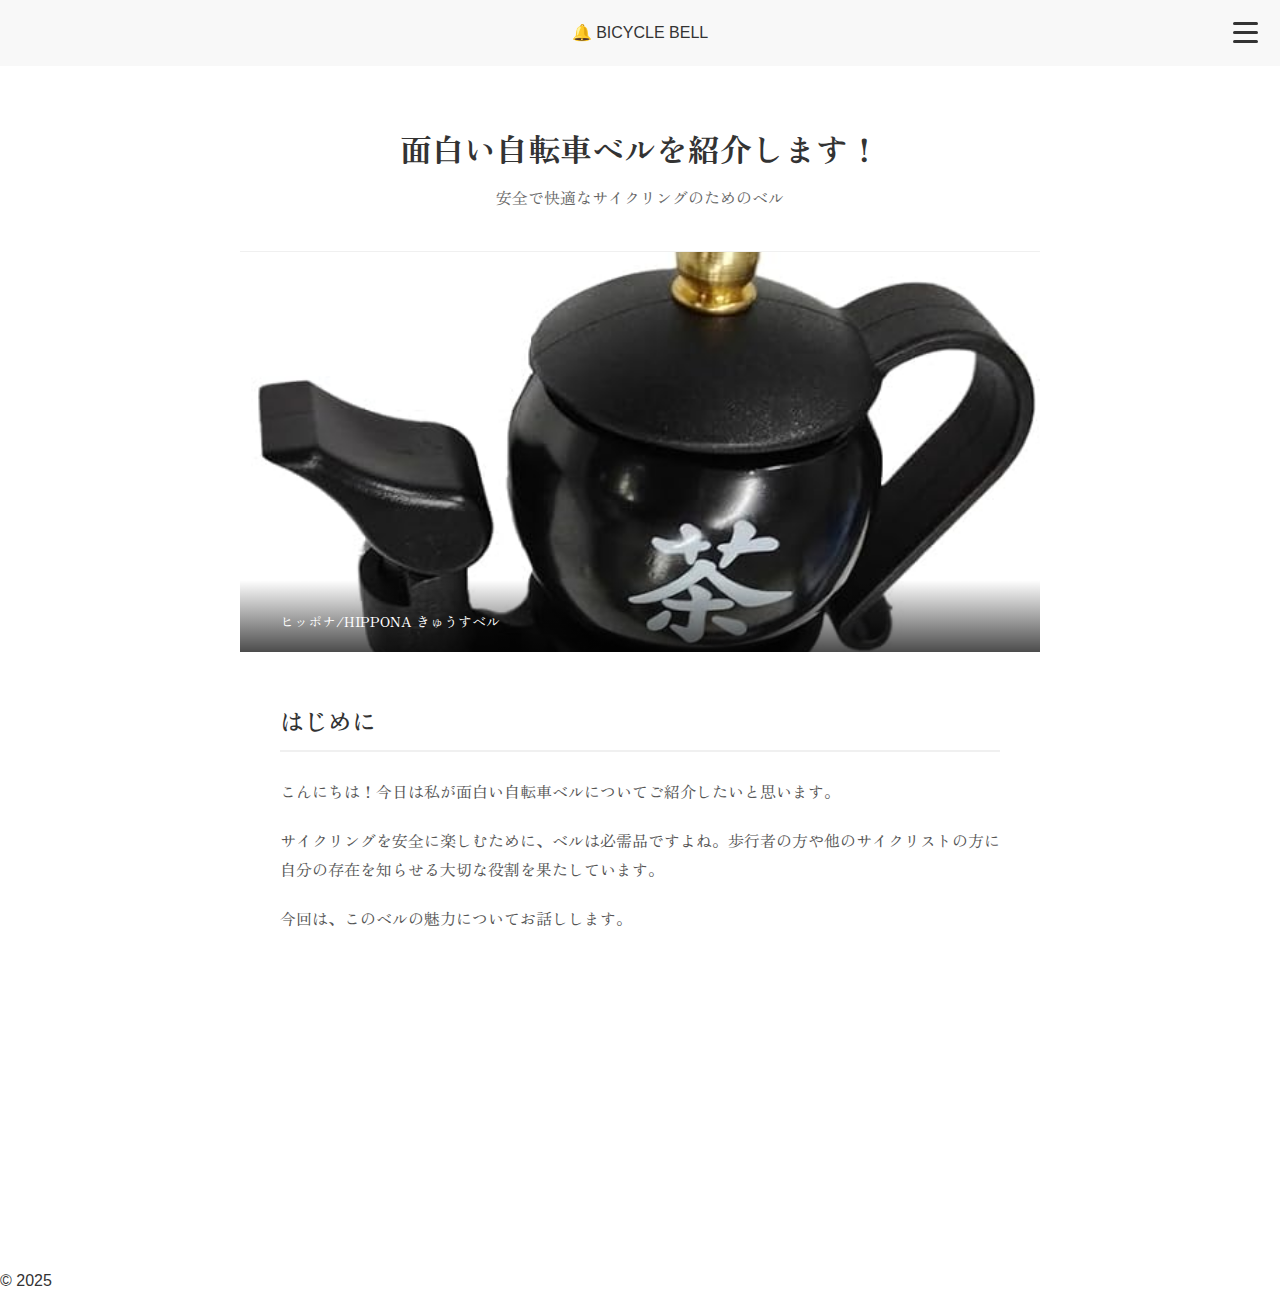
<file: bicycle.html>
<!DOCTYPE html>
<html lang="ja">
    <head>
        <meta charset="UTF-8">
        <meta name="viewport" content="width=device-width, initial-scale=1.0">
        <title>自転車ベルレビュー - おすすめベル紹介</title>
        <link rel="preconnect" href="https://fonts.googleapis.com">
        <link rel="preconnect" href="https://fonts.gstatic.com" crossorigin>
        <link href="https://fonts.googleapis.com/css2?family=Zen+Old+Mincho:wght@400;500;600;700;900&display=swap" rel="stylesheet">
        <link rel="stylesheet" href="reset.css">
        <link rel="stylesheet" href="style.css">
        <link rel="stylesheet" href="bicycle.css">
    </head>
    <body>

    <header>
        <h1>🔔 BICYCLE BELL</h1>
        <nav>
            <button class="hamburger" id="hamburger">
                <span></span>
                <span></span>
                <span></span>
            </button>
            <ul class="nav-menu" id="nav-menu">
                <li><a href="index.html">HOME</a></li>
                <li><a href="news.html">news</a></li>
                <li><a href="profile.html">自己紹介</a></li>
                <li><a href="bicycle.html">ベル紹介</a></li>
                <li><a href="contactto/contact.html">お問い合わせ</a></li>
            </ul>
        </nav>
    </header>

    <main>
        <div class="bicycle-page">
            <div class="bicycle-container">
                
                <!-- 記事ヘッダー -->
                <div class="article-header">
                    <h2 class="article-title">面白い自転車ベルを紹介します！</h2>
                    <p class="article-subtitle">安全で快適なサイクリングのためのベル</p>
                </div>

                <!-- メイン画像 -->
                <div class="main-image">
                    <img src="images/kyuusu.jpeg.jpg" alt="自転車ベル" onerror="this.src='[data-uri]'">
                    <div class="image-caption">ヒッポナ/HIPPONA きゅうすベル</div>
                </div>

                <!-- 記事コンテンツ -->
                <div class="article-content">
                    <div class="content-section">
                        <h3>はじめに</h3>
                        <p>こんにちは！今日は私が面白い自転車ベルについてご紹介したいと思います。</p>
                        <p>サイクリングを安全に楽しむために、ベルは必需品ですよね。歩行者の方や他のサイクリストの方に自分の存在を知らせる大切な役割を果たしています。</p>
                        <p>今回は、このベルの魅力についてお話しします。</p>
                    </div>


                    <div class="content-section">
                        <p>自転車ベルは安全のための必需品ですが、せっかくなら面白さを求めるのも良いですよね。</p>
                        <p>このベルは、機能性とデザイン性を両立した素晴らしいアイテムだと思います。</p>
                        <p>サイクリングがより楽しくなるアイテムとして、とてもおすすめです！</p>
                        <p>皆さんも、お気に入りのベルを見つけて、安全で楽しいサイクリングライフを送ってくださいね。</p>
                    </div>
                </div>
                        </a>
                    </div>
                </div>
            </div>
        </div>
    </main>

    <footer>
        <p>&copy; 2025</p>
    </footer>

    <script src="bicycle.js"></script>

    </body>
</html>
</file>
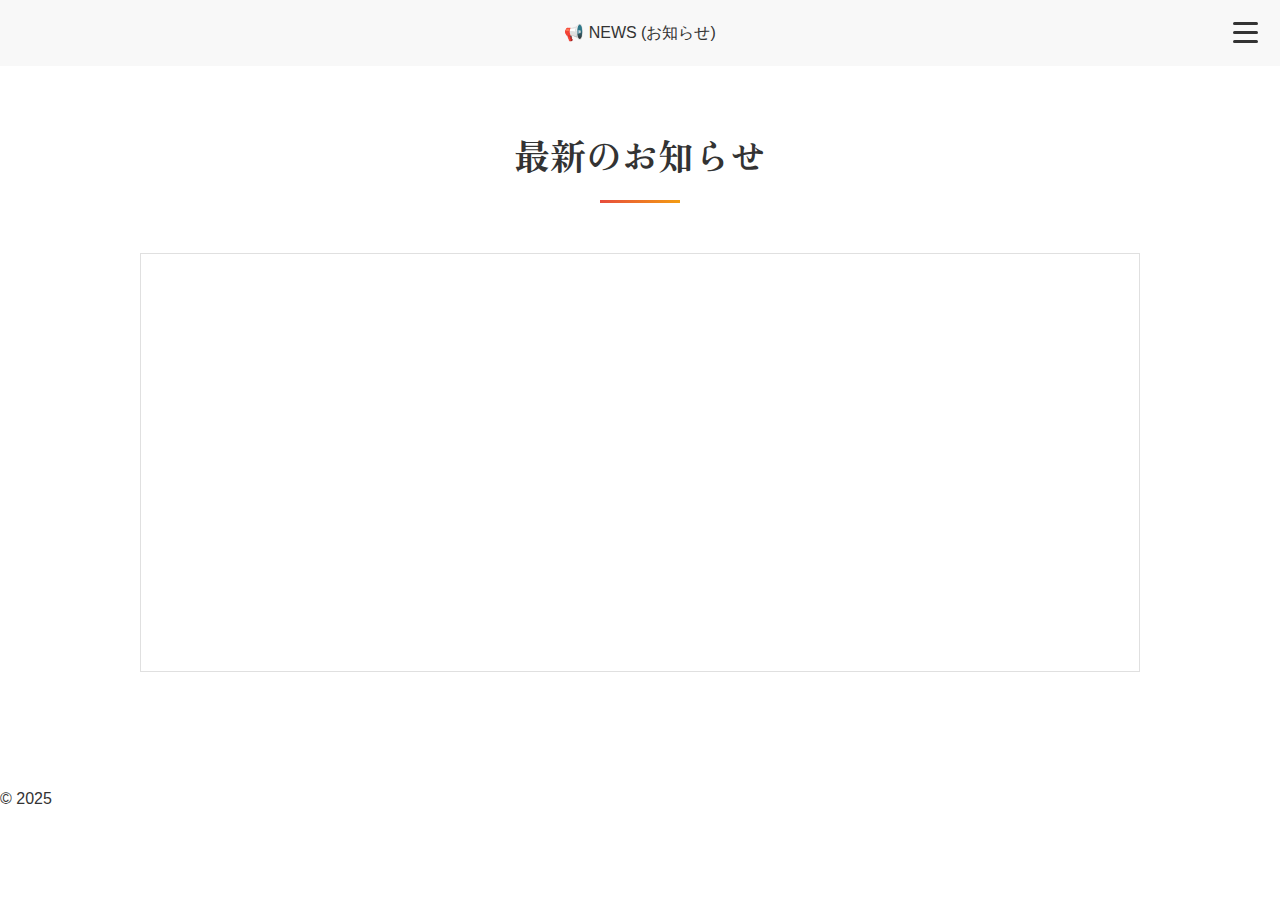
<file: news.html>
<!DOCTYPE html>
<html lang="ja">
    <head>
        <meta charset="UTF-8">
        <meta name="viewport" content="width=device-width, initial-scale=1.0">
        <title>NEWS - お知らせ</title>
        <link rel="preconnect" href="https://fonts.googleapis.com">
        <link rel="preconnect" href="https://fonts.gstatic.com" crossorigin>
        <link href="https://fonts.googleapis.com/css2?family=Zen+Old+Mincho:wght@400;500;600;700;900&display=swap" rel="stylesheet">
        <link rel="stylesheet" href="reset.css">
        <link rel="stylesheet" href="style.css">
        <link rel="stylesheet" href="news.css">
    </head>
    <body>

    <header>
        <h1>📢 NEWS (お知らせ)</h1>
        <nav>
            <button class="hamburger" id="hamburger">
                <span></span>
                <span></span>
                <span></span>
            </button>
            <ul class="nav-menu" id="nav-menu">
                <li><a href="index.html">HOME</a></li>
                <li><a href="news.html">news</a></li>
                <li><a href="#">趣味</a></li>
                <li><a href="#">趣味2</a></li>
                <li><a href="contactto/contact.html">お問い合わせ</a></li>
            </ul>
        </nav>
    </header>

    <main>
        <section class="news-page">
            <div class="news-container">
                <h2>最新のお知らせ</h2>
                
                
                <div class="news-list">
                    <article class="news-item" data-id="1">
                        <div class="news-link">
                            <div class="news-date-section">
                                <span class="news-date">2025.06.21</span>
                            </div>
                            <div class="news-content-section">
                                <span class="news-category new">NEW</span>
                                <h3 class="news-title">お問い合わせフォームが完成しました</h3>
                            </div>
                            <span class="news-arrow">›</span>
                        </div>
                        <div class="news-detail">
                            <div class="news-detail-content">
                                <p>この度、ウェブサイトにお問い合わせフォームを追加いたしました。技術的な質問、お問い合わせ、その他ご不明な点がございましたら、お気軽にご利用ください。</p>
                            </div>
                        </div>
                    </article>

                    <article class="news-item" data-id="2">
                        <div class="news-link">
                            <div class="news-date-section">
                                <span class="news-date">2025.06.07</span>
                            </div>
                            <div class="news-content-section">
                                <span class="news-category update">UPDATE</span>
                                <h3 class="news-title">フェードアニメーションを実装しました</h3>
                            </div>
                            <span class="news-arrow">›</span>
                        </div>
                        <div class="news-detail">
                            <div class="news-detail-content">
                                <p>メインページのスライドショーに、フェードイン・フェードアウト効果を実装しました。。</p>
                            </div>
                        </div>
                    </article>

                    <article class="news-item" data-id="3">
                        <div class="news-link">
                            <div class="news-date-section">
                                <span class="news-date">2025.05.31</span>
                            </div>
                            <div class="news-content-section">
                                <span class="news-category fix">FIX</span>
                                <h3 class="news-title">画像読み込み問題を解決しました</h3>
                            </div>
                            <span class="news-arrow">›</span>
                        </div>
                        <div class="news-detail">
                            <div class="news-detail-content">
                                <p>スライドショーで発生していた画像読み込みの不具合を修正しました。これにより、すべての画像が正常に表示されるようになりました。</p>
                            </div>
                        </div>
                    </article>

                    <article class="news-item" data-id="4">
                        <div class="news-link">
                            <div class="news-date-section">
                                <span class="news-date">2025.05.17</span>
                            </div>
                            <div class="news-content-section">
                                <span class="news-category info">INFO</span>
                                <h3 class="news-title">ホームページを作り始めました</h3>
                            </div>
                            <span class="news-arrow">›</span>
                        </div>
                        <div class="news-detail">
                            <div class="news-detail-content">
                                <p>この度、新しいウェブサイトの制作を開始いたしました。</p>
                            </div>
                        </div>
                    </article>

                    <article class="news-item" data-id="5">
                        <div class="news-link">
                            <div class="news-date-section">
                                <span class="news-date">2025.05.10</span>
                            </div>
                            <div class="news-content-section">
                                <span class="news-category info">INFO</span>
                                <h3 class="news-title">サイト構想を開始しました</h3>
                            </div>
                            <span class="news-arrow">›</span>
                        </div>
                        <div class="news-detail">
                            <div class="news-detail-content">
                                <p>新しいウェブサイトの構想を開始いたしました。</p>
                            </div>
                        </div>
                    </article>
                </div>
            </div>
        </section>
    </main>

    <footer>
        <p>&copy; 2025</p>
    </footer>

    <script>
        // ハンバーガーメニュー機能
        document.addEventListener('DOMContentLoaded', () => {
            const hamburger = document.getElementById('hamburger');
            const navMenu = document.getElementById('nav-menu');
            
            if (hamburger && navMenu) {
                hamburger.addEventListener('click', () => {
                    hamburger.classList.toggle('active');
                    navMenu.classList.toggle('active');
                });

                const navLinks = navMenu.querySelectorAll('a');
                navLinks.forEach(link => {
                    link.addEventListener('click', () => {
                        hamburger.classList.remove('active');
                        navMenu.classList.remove('active');
                    });
                });

                window.addEventListener('resize', () => {
                    if (window.innerWidth > 768) {
                        hamburger.classList.remove('active');
                        navMenu.classList.remove('active');
                    }
                });
            }


            const filterButtons = document.querySelectorAll('.filter-button');
            filterButtons.forEach(button => {
                button.addEventListener('click', (e) => {
                    e.preventDefault();

                    filterButtons.forEach(btn => btn.classList.remove('active'));
                    button.classList.add('active');
                });
            });

            const newsItems = document.querySelectorAll('.news-item');
            newsItems.forEach(item => {
                const newsLink = item.querySelector('.news-link');
                const newsDetail = item.querySelector('.news-detail');
                const arrow = item.querySelector('.news-arrow');
                
                newsLink.addEventListener('click', (e) => {
                    e.preventDefault();
                    
                    const isExpanded = item.classList.contains('expanded');

                    newsItems.forEach(otherItem => {
                        if (otherItem !== item) {
                            otherItem.classList.remove('expanded');
                            const otherArrow = otherItem.querySelector('.news-arrow');
                            if (otherArrow) otherArrow.innerHTML = '›';
                        }
                    });
                    
                    if (isExpanded) {
                        item.classList.remove('expanded');
                        arrow.innerHTML = '›';
                    } else {
                        item.classList.add('expanded');
                        arrow.innerHTML = '‹';
                        
                        setTimeout(() => {
                            newsDetail.scrollIntoView({ 
                                behavior: 'smooth',
                                block: 'nearest'
                            });
                        }, 300);
                    }
                });
            });
        });
    </script>

    </body>
</html>
</file>
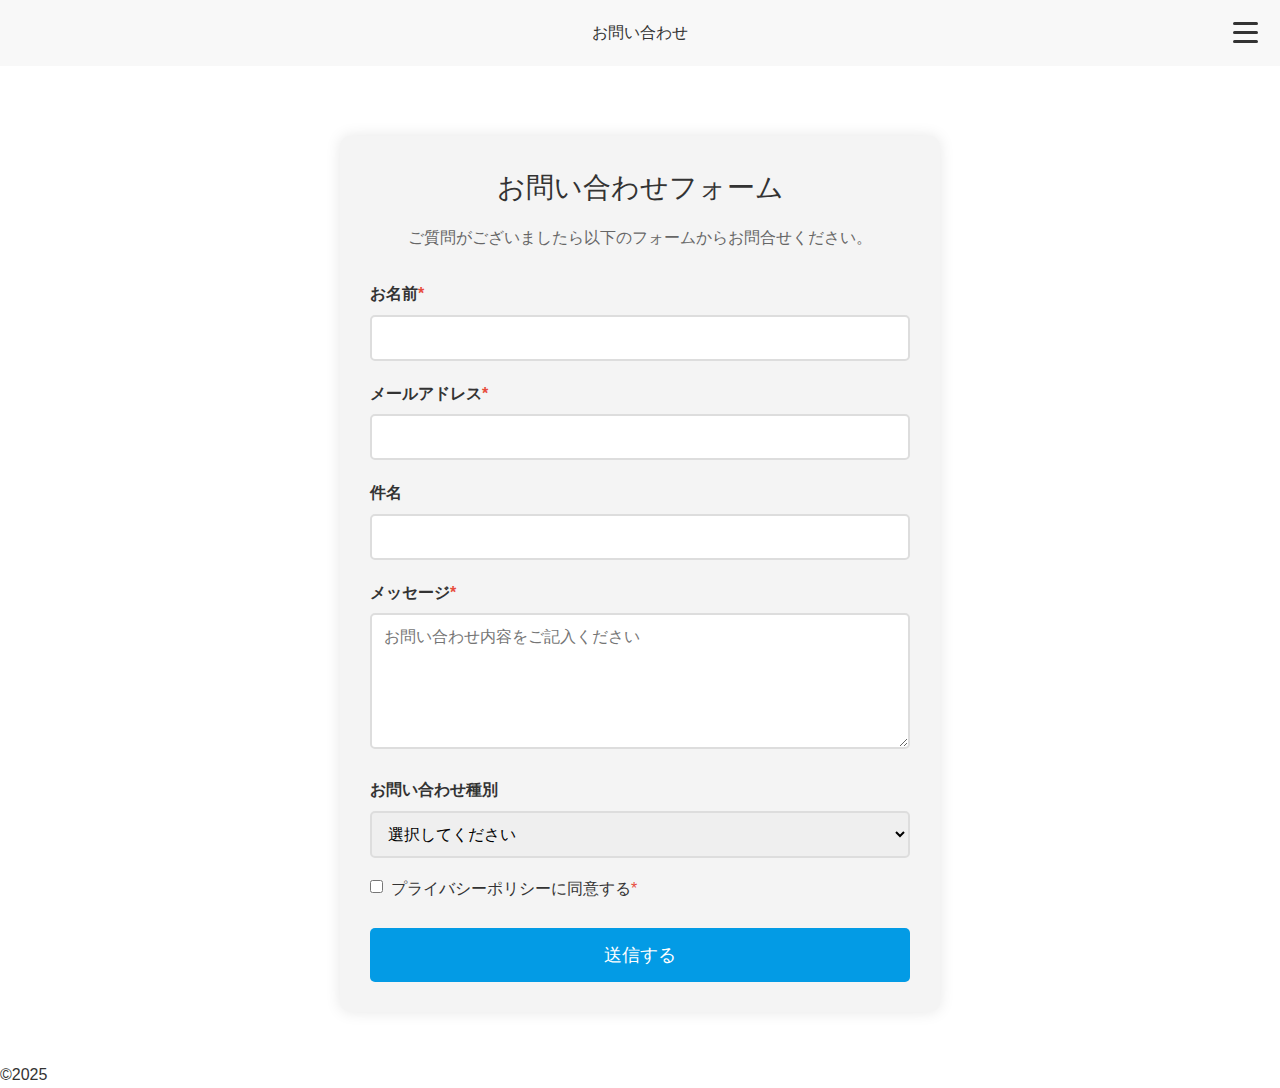
<file: contactto/contact.html>
<!DOCTYPE html>
<html lang="ja">
<head>
    <meta charset="UTF-8">
    <meta name="viewport" content="width=device-width, initial-scale=1.0">
    <title>お問合せ - HOME</title>
    <link rel="stylesheet" href="../reset.css">
    <link rel="stylesheet" href="../style.css">
    <link rel="stylesheet" href="contact.css">
</head>

<body>
    <header>
        <h1>お問い合わせ</h1>
        <nav>
            <!-- ハンバーガーメニューボタン -->
            <button class="hamburger" id="hamburger">
                <span></span>
                <span></span>
                <span></span>
            </button>
            <ul class="nav-menu" id="nav-menu">
                <li><a href="../index.html">HOME</a></li> <!-- パス修正 -->
                <li><a href="#">news</a></li>
                <li><a href="#">趣味</a></li>
                <li><a href="#">趣味2</a></li>
                <li><a href="contact.html">お問い合わせ</a></li>
            </ul>
        </nav>
    </header>

    <!-- 成功メッセージを追加 -->
    <div id="successMessage" class="success-message">
        お問い合わせありがとうございます。メッセージを受信いたしました。
    </div>

    <main>
        <section class="contact-form">
            <h2>お問い合わせフォーム</h2>
            <p>ご質問がございましたら以下のフォームからお問合せください。</p>

            <form id="contactForm" action="#" method="post">
                <div class="form-group">
                    <label for="name">お名前<span class="required">*</span></label>
                    <input type="text" id="name" name="name" required>
                    <div class="error" id="nameError"></div>
                </div>

                <div class="form-group">
                    <label for="email">メールアドレス<span class="required">*</span></label>
                    <input type="email" id="email" name="email" required>
                    <div class="error" id="emailError"></div>
                </div>

                <div class="form-group">
                    <label for="subject">件名</label>
                    <input type="text" id="subject" name="subject">
                </div>

                <div class="form-group">
                    <label for="message">メッセージ<span class="required">*</span></label>
                    <textarea id="message" name="message" rows="6" required placeholder="お問い合わせ内容をご記入ください"></textarea>
                    <div class="error" id="messageError"></div>
                </div>

                <div class="form-group">
                    <label for="category">お問い合わせ種別</label>
                    <select id="category" name="category">
                        <option value="">選択してください</option>
                        <option value="general">一般的な質問</option>
                        <option value="feedback">フィードバック</option>
                        <option value="other">その他</option>
                    </select>
                </div>

                <div class="form-group checkbox-group">
                    <label>
                        <input type="checkbox" name="privacy" required>
                        <span>プライバシーポリシーに同意する<span class="required">*</span></span>
                    </label>
                    <div class="error" id="privacyError"></div>
                </div>
                
                <button type="submit" class="submit-btn">送信する</button>
            </form>
        </section>
    </main>

    <footer>
        <p>&copy;2025</p>
    </footer>

    <script>
        // ハンバーガーメニュー機能
        document.addEventListener('DOMContentLoaded', () => {
            const hamburger = document.getElementById('hamburger');
            const navMenu = document.getElementById('nav-menu');
            
            if (hamburger && navMenu) {
                hamburger.addEventListener('click', () => {
                    hamburger.classList.toggle('active');
                    navMenu.classList.toggle('active');
                });

                const navLinks = navMenu.querySelectorAll('a');
                navLinks.forEach(link => {
                    link.addEventListener('click', () => {
                        hamburger.classList.remove('active');
                        navMenu.classList.remove('active');
                    });
                });

                window.addEventListener('resize', () => {
                    if (window.innerWidth > 768) {
                        hamburger.classList.remove('active');
                        navMenu.classList.remove('active');
                    }
                });
            }
        });
    </script>
    <script src="contact.js"></script>

</body>
</html>
</file>
<file: style.css>
body {
    font-family: 'Helvetica', sans-serif;
    margin: 0;
    padding: 0;
    background-color:#fff;
    color: #333;
}

header {
    background-color: #f8f8f8;
    padding: 20px;
    text-align: center;
    position: relative;
}

nav ul {
    list-style: none;
    padding: 0;
    display: none;
    justify-content: center;
    gap: 20px;
}

nav a {
    text-decoration: none;
    color: #333;
    background-color:#eee;
    padding: 10px 15px;
    border-radius: 5px;
    transition: background-color 0.3s ease;
}

nav a:hover {
    background-color: #ddd;
}

.hamburger {
    display: flex;
    flex-direction: column;
    justify-content: center;
    align-items: center;
    width: 30px;
    height: 30px;
    background: none;
    border: none;
    cursor: pointer;
    position: absolute;
    right: 20px;
    top: 50%;
    transform: translateY(-50%);
    z-index: 1000;
}

.hamburger span {
    display: block;
    width: 25px;
    height: 3px;
    background-color: #333;
    margin: 3px 0;
    transition: 0.3s ease;
    border-radius: 2px;
}

.hamburger.active span:nth-child(1) {
    transform: rotate(45deg) translate(5px, 5px);
}

.hamburger.active span:nth-child(2) {
    opacity: 0;
}

.hamburger.active span:nth-child(3) {
    transform: rotate(-45deg) translate(7px, -6px);
}

.nav-menu {
    position: fixed;
    top: 0;
    right: -100%;
    width: 250px;
    height: 100vh;
    background-color: #f8f8f8;
    flex-direction: column;
    justify-content: flex-start;
    align-items: center;
    padding-top: 80px;
    transition: right 0.3s ease;
    box-shadow: -2px 0 5px rgba(0,0,0,0.1);
    z-index: 999;
    display: flex; 
    list-style: none;
}

.nav-menu.active {
    right: 0;
}

.nav-menu li {
    margin: 15px 0;
    width: 80%;
}

.nav-menu a {
    display: block;
    width: 100%;
    padding: 15px 20px;
    text-align: center;
    border-radius: 5px;
    background-color: #eee;
    text-decoration: none;
    color: #333;
    transition: background-color 0.3s ease;
}

.nav-menu a:hover {
    background-color: #ddd;
}

#slide-image {
    width: 100%;
    height: auto;
    display: block;
    margin: 0 auto;
}

.slideshow {
    position: relative;
    width: 600px;
    max-width: 600px;
    height: 400px;
    margin: 50px auto;
    text-align:center;
    overflow: hidden;
    display: flex;
    align-items: center;
    justify-content: center; 
}

.slide {
    position: absolute;
    top: 0;
    left: 0;
    width: 100%;
    height: 100%;
    object-fit: cover;
    transition: opacity 1s ease-in-out;
    opacity: 0;
    z-index: 0;
    border-radius: 10px;
}

.slide.active {
    opacity: 1;
    z-index: 1;
}

.slideshow button {
    position: absolute;
    top: 50%;
    transform: translateY(-50%);
    background-color: rgba(0,0,0,0.5);
    color: white;
    border: none;
    padding: 10px;
    border-radius: 50%;
    z-index: 2;
}

#prev {
    left: 10px;
}

#next {
    right: 10px;
}

.news {
    background-color: #f4f4f4;
    padding: 20px;
    margin-top: 50px;
    max-width: 600px;
    width: 90%;
    margin-left: auto;
    margin-right: auto;
    border-radius: 10px;
    box-shadow: 0 0 10px rgba(0,0,0,0.1);
}

.news h2 {
    font-size: 24px;
    margin-bottom: 15px;
    color:  #333;
}

.news ul {
    list-style: none;
    padding-left: 0;
}

.news li {
    padding: 10px;
    border-bottom: 1px solid #ddd;
    font-size: 16px;
    color: #555;
}

.news li:last-child {
    border-bottom: none;
}

.news .date {
    font-weight: bold;
    color: #0077cc;
    margin-right: 10px;
}

.indicators {
    position: absolute;
    bottom: 20px;
    left: 50%;
    transform: translateX(-50%);
    display: flex;
    gap: 10%;
    z-index: 3;
}

.dot {
    width: 12px;
    height: 12px;
    border-radius: 50%;
    background-color: rgba(255,255,255,0.5);
    cursor: pointer;
    transition: background-color 0.3s ease;
}

.dot.active {
    background-color: white;
}

.dot:hover {
    background-color: rgba(255,255,255,0.8);
}

/* レスポンシブ対応 */
@media screen and (max-width: 768px) {
    header {
        padding: 15px;
    }
    
    header h1 {
        font-size: 24px;
        margin-bottom: 0;
    }
    
    .hamburger {
        right: 15px;
    }
    
    .nav-menu {
        width: 220px;
        padding-top: 70px;
    }
    
    .slideshow {
        width: 95%;
        height: 300px;
        margin: 30px auto;
    }
    
    .slideshow button {
        padding: 8px 12px;
        font-size: 16px;
    }
    
    .indicators {
        bottom: 15px;
        gap: 8px;
    }
    
    .dot {
        width: 10px;
        height: 10px;
    }
    
    .hero {
        padding: 30px 15px;
        margin: 20px 0;
    }
    
    .hero h2 {
        font-size: 28px;
    }
    
    .hero p {
        font-size: 16px;
    }
    
    .news {
        width: 95%;
        margin: 30px auto;
        padding: 15px;
    }
    
    .news h2 {
        font-size: 20px;
        margin-bottom: 12px;
    }
    
    .news li {
        padding: 8px 0;
        font-size: 15px;
        line-height: 1.6;
    }
    
    .news .date {
        display: block;
        margin-bottom: 5px;
        margin-right: 0;
    }
    
    footer {
        padding: 15px;
        margin-top: 30px;
    }
}

@media screen and (max-width: 480px) {
    header {
        padding: 10px;
    }
    
    header h1 {
        font-size: 20px;
        margin-bottom: 0;
    }
    
    .hamburger {
        right: 15px;
    }
    
    .nav-menu {
        width: 200px;
        padding-top: 70px;
    }
    
    .nav-menu li {
        margin: 12px 0;
    }
    
    .nav-menu a {
        padding: 12px 15px;
        font-size: 14px;
    }
    
    .slideshow {
        width: 100%;
        height: 250px;
        margin: 20px auto;
        border-radius: 0;
    }
    
    .slide {
        border-radius: 0;
    }
    
    .slideshow button {
        padding: 6px 10px;
        font-size: 14px;
    }
    
    #prev {
        left: 5px;
    }
    
    #next {
        right: 5px;
    }
    
    .indicators {
        bottom: 10px;
        gap: 6px;
    }
    
    .dot {
        width: 8px;
        height: 8px;
    }
    
    .hero {
        padding: 20px 10px;
        margin: 15px 0;
    }
    
    .hero h2 {
        font-size: 24px;
        margin-bottom: 10px;
    }
    
    .hero p {
        font-size: 14px;
    }
    
    .news {
        width: 100%;
        margin: 20px auto;
        padding: 12px;
        border-radius: 0;
    }
    
    .news h2 {
        font-size: 18px;
        margin-bottom: 10px;
    }
    
    .news li {
        font-size: 13px;
        padding: 6px 0;
    }
    
    footer {
        padding: 12px;
        margin-top: 20px;
        font-size: 12px;
    }
}
</file>
<file: bicycle.css>
/* 自転車ベル紹介ページ専用スタイル - 櫻坂46ブログ風 */

.bicycle-page {
    min-height: 80vh;
    background-color: #ffffff;
}

.bicycle-container {
    max-width: 800px;
    margin: 0 auto;
    padding: 0;
    background-color: #fff;
}

/* 記事ヘッダー */
.article-header {
    padding: 60px 40px 40px;
    text-align: center;
    border-bottom: 1px solid #f0f0f0;
}

.article-date {
    font-family: 'Zen Old Mincho', 'Helvetica', sans-serif;
    font-size: 14px;
    color: #888;
    margin-bottom: 20px;
    font-weight: 500;
}

.article-title {
    font-family: 'Zen Old Mincho', 'Helvetica', sans-serif;
    font-size: 32px;
    font-weight: 700;
    color: #333;
    margin-bottom: 15px;
    line-height: 1.4;
}

.article-subtitle {
    font-family: 'Zen Old Mincho', 'Helvetica', sans-serif;
    font-size: 16px;
    color: #666;
    line-height: 1.6;
    max-width: 600px;
    margin: 0 auto;
}

/* メイン画像 */
.main-image {
    position: relative;
    margin-bottom: 0;
}

.main-image img {
    width: 100%;
    height: 400px;
    object-fit: cover;
    display: block;
}

.image-caption {
    position: absolute;
    bottom: 0;
    left: 0;
    right: 0;
    background: linear-gradient(transparent, rgba(0,0,0,0.7));
    color: white;
    padding: 30px 40px 20px;
    font-family: 'Zen Old Mincho', 'Helvetica', sans-serif;
    font-size: 14px;
}

/* 記事コンテンツ */
.article-content {
    padding: 0 40px 60px;
}

.content-section {
    margin: 50px 0;
}

.content-section h3 {
    font-family: 'Zen Old Mincho', 'Helvetica', sans-serif;
    font-size: 24px;
    font-weight: 600;
    color: #333;
    margin-bottom: 25px;
    padding-bottom: 10px;
    border-bottom: 2px solid #f0f0f0;
}

.content-section p {
    font-family: 'Zen Old Mincho', 'Helvetica', sans-serif;
    font-size: 16px;
    line-height: 1.8;
    color: #555;
    margin-bottom: 20px;
}

/* ベルショーケース */
.bell-showcase {
    margin: 60px 0;
    padding: 40px;
    background-color: #fafafa;
    border-radius: 10px;
}

.bell-images {
    display: grid;
    grid-template-columns: repeat(3, 1fr);
    gap: 30px;
}

.bell-image {
    text-align: center;
}

.bell-image img {
    width: 100%;
    height: 200px;
    object-fit: cover;
    border-radius: 8px;
    margin-bottom: 10px;
    box-shadow: 0 4px 15px rgba(0,0,0,0.1);
    transition: transform 0.3s ease;
}

.bell-image img:hover {
    transform: scale(1.05);
}

.image-label {
    font-family: 'Zen Old Mincho', 'Helvetica', sans-serif;
    font-size: 14px;
    color: #666;
    font-weight: 500;
}

/* 理由リスト */
.reason-list {
    display: flex;
    flex-direction: column;
    gap: 30px;
    margin-top: 30px;
}

.reason-item {
    display: flex;
    gap: 25px;
    padding: 25px;
    background-color: #fafafa;
    border-radius: 10px;
    transition: transform 0.3s ease;
}

.reason-item:hover {
    transform: translateX(5px);
}

.reason-number {
    flex-shrink: 0;
    width: 50px;
    height: 50px;
    background: linear-gradient(135deg, #667eea 0%, #764ba2 100%);
    color: white;
    border-radius: 50%;
    display: flex;
    align-items: center;
    justify-content: center;
    font-family: 'Helvetica', sans-serif;
    font-weight: bold;
    font-size: 16px;
}

.reason-content h4 {
    font-family: 'Zen Old Mincho', 'Helvetica', sans-serif;
    font-size: 18px;
    font-weight: 600;
    color: #333;
    margin-bottom: 8px;
}

.reason-content p {
    font-size: 15px;
    margin: 0;
    line-height: 1.6;
}

/* スペック表 */
.specs-section {
    margin: 50px 0;
    padding: 40px;
    background-color: #f8f9fa;
    border-radius: 10px;
}

.specs-table {
    display: flex;
    flex-direction: column;
    gap: 20px;
}

.spec-row {
    display: flex;
    padding-bottom: 15px;
    border-bottom: 1px solid #e9ecef;
}

.spec-row:last-child {
    border-bottom: none;
}

.spec-label {
    font-family: 'Zen Old Mincho', 'Helvetica', sans-serif;
    font-weight: 600;
    color: #555;
    min-width: 180px;
    font-size: 15px;
}

.spec-value {
    font-family: 'Zen Old Mincho', 'Helvetica', sans-serif;
    color: #333;
    font-size: 15px;
    flex: 1;
}

/* 評価セクション */
.rating-section {
    margin: 50px 0;
    padding: 40px;
    background-color: #f8f9fa;
    border-radius: 10px;
}

.rating-grid {
    display: grid;
    grid-template-columns: repeat(2, 1fr);
    gap: 25px;
    margin-bottom: 30px;
}

.rating-item {
    display: flex;
    align-items: center;
    gap: 15px;
    padding: 20px;
    background-color: white;
    border-radius: 8px;
    box-shadow: 0 2px 10px rgba(0,0,0,0.05);
}

.rating-label {
    font-family: 'Zen Old Mincho', 'Helvetica', sans-serif;
    font-size: 14px;
    color: #555;
    min-width: 80px;
    font-weight: 500;
}

.rating-stars {
    display: flex;
    gap: 2px;
}

.star {
    color: #ddd;
    font-size: 16px;
}

.star.filled {
    color: #ffd700;
}

.rating-score {
    font-family: 'Helvetica', sans-serif;
    font-weight: bold;
    color: #333;
    font-size: 16px;
    margin-left: auto;
}

.overall-rating {
    text-align: center;
    padding: 25px;
    background-color: white;
    border-radius: 8px;
    box-shadow: 0 2px 10px rgba(0,0,0,0.05);
}

.overall-label {
    font-family: 'Zen Old Mincho', 'Helvetica', sans-serif;
    font-size: 16px;
    color: #555;
    margin-right: 15px;
}

.overall-score {
    font-family: 'Helvetica', sans-serif;
    font-size: 48px;
    font-weight: bold;
    color: #667eea;
}

.overall-text {
    font-family: 'Helvetica', sans-serif;
    font-size: 18px;
    color: #888;
}

/* 関連記事 */
.related-section {
    margin-top: 80px;
    padding: 40px;
    background-color: #f8f9fa;
    border-radius: 10px;
}

.related-section h3 {
    font-family: 'Zen Old Mincho', 'Helvetica', sans-serif;
    font-size: 20px;
    font-weight: 600;
    color: #333;
    margin-bottom: 30px;
    text-align: center;
}

.related-articles {
    display: grid;
    grid-template-columns: repeat(2, 1fr);
    gap: 25px;
}

.related-article {
    display: block;
    text-decoration: none;
    background-color: white;
    border-radius: 8px;
    overflow: hidden;
    box-shadow: 0 4px 15px rgba(0,0,0,0.1);
    transition: transform 0.3s ease, box-shadow 0.3s ease;
}

.related-article:hover {
    transform: translateY(-5px);
    box-shadow: 0 8px 25px rgba(0,0,0,0.15);
}

.related-image {
    width: 100%;
    height: 120px;
    overflow: hidden;
}

.related-image img {
    width: 100%;
    height: 100%;
    object-fit: cover;
}

.related-content {
    padding: 20px;
}

.related-date {
    font-family: 'Zen Old Mincho', 'Helvetica', sans-serif;
    font-size: 12px;
    color: #888;
    margin-bottom: 8px;
    display: block;
}

.related-content h4 {
    font-family: 'Zen Old Mincho', 'Helvetica', sans-serif;
    font-size: 14px;
    font-weight: 600;
    color: #333;
    line-height: 1.4;
    margin: 0;
}

/* アニメーション */
.content-section, .bell-showcase, .specs-section, .rating-section {
    opacity: 0;
    transform: translateY(20px);
    animation: fadeInUp 0.6s ease forwards;
}

.content-section:nth-child(1) { animation-delay: 0.1s; }
.content-section:nth-child(2) { animation-delay: 0.2s; }
.bell-showcase { animation-delay: 0.3s; }
.content-section:nth-child(4) { animation-delay: 0.4s; }
.specs-section { animation-delay: 0.5s; }
.content-section:nth-child(6) { animation-delay: 0.6s; }
.rating-section { animation-delay: 0.7s; }

@keyframes fadeInUp {
    to {
        opacity: 1;
        transform: translateY(0);
    }
}

/* レスポンシブ対応 */
@media screen and (max-width: 768px) {
    .bicycle-container {
        margin: 0;
    }
    
    .article-header {
        padding: 40px 20px 30px;
    }
    
    .article-title {
        font-size: 26px;
    }
    
    .article-subtitle {
        font-size: 14px;
    }
    
    .article-content {
        padding: 0 20px 40px;
    }
    
    .image-caption {
        padding: 20px;
    }
    
    .bell-showcase {
        padding: 30px 20px;
        margin: 40px 0;
    }
    
    .bell-images {
        grid-template-columns: 1fr;
        gap: 25px;
    }
    
    .reason-item {
        flex-direction: column;
        gap: 15px;
        padding: 20px;
    }
    
    .reason-number {
        align-self: flex-start;
    }
    
    .specs-section, .rating-section {
        padding: 30px 20px;
    }
    
    .rating-grid {
        grid-template-columns: 1fr;
        gap: 15px;
    }
    
    .related-section {
        padding: 30px 20px;
        margin-top: 60px;
    }
    
    .related-articles {
        grid-template-columns: 1fr;
        gap: 20px;
    }
}

@media screen and (max-width: 480px) {
    .article-header {
        padding: 30px 15px 25px;
    }
    
    .article-title {
        font-size: 22px;
    }
    
    .article-content {
        padding: 0 15px 30px;
    }
    
    .main-image img {
        height: 250px;
    }
    
    .content-section h3 {
        font-size: 20px;
    }
    
    .content-section p {
        font-size: 14px;
    }
    
    .bell-showcase {
        padding: 20px 15px;
    }
    
    .reason-item {
        padding: 15px;
    }
    
    .reason-content h4 {
        font-size: 16px;
    }
    
    .reason-content p {
        font-size: 14px;
    }
    
    .specs-section, .rating-section, .related-section {
        padding: 25px 15px;
    }
    
    .spec-label {
        min-width: 120px;
        font-size: 13px;
    }
    
    .spec-value {
        font-size: 13px;
    }
    
    .overall-score {
        font-size: 36px;
    }
}
</file>
<file: news.css>
.news-page {
    min-height: 80vh;
    padding: 60px 20px;
    background-color: #ffffff;
}

.news-container {
    max-width: 1000px;
    margin: 0 auto;
}

.news-container h2 {
    font-family: 'Zen Old Mincho', 'Helvetica', sans-serif;
    font-size: 36px;
    font-weight: 700;
    text-align: center;
    margin-bottom: 50px;
    color: #333;
    position: relative;
    padding-bottom: 20px;
}

.news-container h2::after {
    content: '';
    position: absolute;
    bottom: 0;
    left: 50%;
    transform: translateX(-50%);
    width: 80px;
    height: 3px;
    background: linear-gradient(90deg, #e74c3c, #f39c12);
}

.news-list {
    background-color: #fff;
    border-radius: 0;
    box-shadow: none;
    border: 1px solid #e0e0e0;
}

.news-item {
    background-color: #fff;
    border-radius: 0;
    padding: 0;
    margin-bottom: 0;
    box-shadow: none;
    transition: background-color 0.3s ease;
    cursor: pointer;
    border-bottom: 1px solid #e0e0e0;
    display: flex;
    align-items: center;
    min-height: 80px;
}

.news-item:hover {
    background-color: #f8f9fa;
    box-shadow: none;
    transform: none;
}

.news-item:last-child {
    border-bottom: none;
}

.news-link {
    display: flex;
    align-items: center;
    width: 100%;
    padding: 24px 30px;
    text-decoration: none;
    color: inherit;
    gap: 20px;
}

.news-date-section {
    flex-shrink: 0;
    min-width: 100px;
}

.news-date {
    font-family: 'Zen Old Mincho', 'Helvetica', sans-serif;
    font-weight: 400;
    color: #666;
    font-size: 14px;
    display: block;
    letter-spacing: 0.5px;
}

.news-content-section {
    flex: 1;
    display: flex;
    align-items: center;
    gap: 15px;
}

.news-category {
    padding: 6px 16px;
    border-radius: 4px;
    font-size: 11px;
    font-weight: bold;
    text-transform: uppercase;
    color: white;
    flex-shrink: 0;
    letter-spacing: 0.5px;
}

.news-category.new {
    background-color: #e74c3c;
}

.news-category.update {
    background-color: #3498db;
}

.news-category.fix {
    background-color: #f39c12;
}

.news-category.info {
    background-color: #27ae60;
}

.news-title {
    font-family: 'Zen Old Mincho', 'Helvetica', sans-serif;
    font-size: 16px;
    font-weight: 500;
    color: #333;
    margin: 0;
    line-height: 1.5;
    flex: 1;
    transition: color 0.3s ease;
}

.news-item:hover .news-title {
    color: #e74c3c;
}

.news-arrow {
    color: #999;
    font-size: 14px;
    margin-left: auto;
    transition: transform 0.3s ease, color 0.3s ease;
}

.news-item:hover .news-arrow {
    transform: translateX(5px);
    color: #e74c3c;
}

/* レスポンシブ対応 */
@media screen and (max-width: 768px) {
    .news-page {
        padding: 40px 15px;
    }
    
    .news-container h2 {
        font-size: 28px;
        margin-bottom: 30px;
    }
    
    .news-link {
        padding: 20px;
        flex-direction: column;
        align-items: flex-start;
        gap: 12px;
    }
    
    .news-date-section {
        min-width: auto;
        width: 100%;
    }
    
    .news-content-section {
        width: 100%;
        flex-direction: column;
        align-items: flex-start;
        gap: 10px;
    }
    
    .news-title {
        font-size: 15px;
        line-height: 1.6;
    }
    
    .news-arrow {
        align-self: flex-end;
        margin-top: 5px;
    }
    
    .news-filter {
        gap: 8px;
        margin-bottom: 30px;
    }
    
    .filter-button {
        padding: 6px 12px;
        font-size: 12px;
    }
}

@media screen and (max-width: 480px) {
    .news-page {
        padding: 30px 10px;
    }
    
    .news-container h2 {
        font-size: 24px;
        margin-bottom: 25px;
    }
    
    .news-link {
        padding: 16px;
        gap: 10px;
    }
    
    .news-title {
        font-size: 14px;
    }
    
    .news-date {
        font-size: 12px;
    }
    
    .news-category {
        font-size: 10px;
        padding: 4px 12px;
    }
    
    .filter-button {
        padding: 5px 10px;
        font-size: 11px;
    }
}

/* スクロールアニメーション */
.news-item {
    opacity: 0;
    transform: translateY(20px);
    animation: slideInUp 0.6s ease forwards;
}

.news-item:nth-child(1) { animation-delay: 0.1s; }
.news-item:nth-child(2) { animation-delay: 0.2s; }
.news-item:nth-child(3) { animation-delay: 0.3s; }
.news-item:nth-child(4) { animation-delay: 0.4s; }
.news-item:nth-child(5) { animation-delay: 0.5s; }

@keyframes slideInUp {
    to {
        opacity: 1;
        transform: translateY(0);
    }
}
</file>
<file: contactto/contact.css>
.contact-form {
    max-width: 600px;
    margin: 50px auto;
    padding: 30px;
    background-color: #f4f4f4;
    border-radius: 10px;
    box-shadow: 0 0 15px rgba(0,0,0,0.1);
}

.contact-form h2 {
    font-size: 28px;
    margin-bottom: 15px;
    color: #333;
    text-align: center;
}

.contact-form p {
    margin-bottom: 30px;
    color: #666;
    text-align: center;
    line-height: 1.6;
}

.form-group {
    margin-bottom: 20px;
}

.form-group label {
    display: block;
    margin-bottom: 8px;
    font-weight: bold;
    color: #333;
}

.required {
    color: #e74c3c;
}

.form-group input[type="text"],
.form-group input[type="email"],
.form-group select,
.form-group textarea {
    width: 100%;
    padding: 12px;
    border: 2px solid #ddd;
    border-radius: 5px;
    font-size: 16px;
    transition: border-color 0.3s ease;
    box-sizing: border-box;
    font-family: inherit;
}

.form-group input:focus,
.form-group select:focus,
.form-group textarea:focus {
    outline: none;
    border-color: #0077cc;
}

.form-group textarea {
    resize: vertical;
    min-height: 120px;
}

.checkbox-group {
    display: flex;
    align-items: flex-start;
    gap: 10px;
}

.checkbox-group label {
    display: flex;
    align-items: flex-start;
    gap: 8px;
    cursor: pointer;
    font-weight: normal;
    line-height: 1.4;
}

.checkbox-group input[type="checkbox"] {
    width: auto;
    margin: 0;
    margin-top: 2px;
}

.submit-btn {
    width: 100%;
    background-color: #039be5;
    color: white;
    padding: 15px;
    border: none;
    border-radius: 5px;
    font-size: 18px;
    cursor: pointer;
    transition: background-color 0.3s ease;
    font-family: inherit;
}

.submit-btn:hover {
    background-color: #546e7a;
}

.submit-btn:disabled {
    background-color: #bdc3c7;
    cursor: not-allowed;
}


.error {
    color: #e74c3c;
    font-size: 14px;
    margin-top: 5px;
    display: none;
}

.form-group.error input,
.form-group.error select,
.form-group.error textarea {
    border-color: #e74c3c;
}


.success-message {
    background-color: #d4edda;
    color: #155724;
    padding: 15px;
    border-radius: 5px;
    margin-bottom: 20px;
    display: none;
}

/* レスポンシブ */
@media screen and (max-width: 768px) {
    .contact-form {
        margin: 30px auto; 
        padding: 20px;
        width: 90%; 
        max-width: 500px; 
    }
    
    .contact-form h2 {
        font-size: 24px;
        text-align: center; 
    }
    
    .contact-form p {
        text-align: center; 
    }
    
    .form-group input,
    .form-group select,
    .form-group textarea {
        padding: 10px;
        font-size: 14px;
    }
    
    .submit-btn {
        padding: 12px;
        font-size: 16px;
        margin: 0 auto; 
        display: block; 
    }
}

@media screen and (max-width: 480px) {
    .contact-form {
        margin: 20px auto; 
        padding: 15px;
        width: 95%; 
        max-width: 400px; 
    }
    
    .contact-form h2 {
        font-size: 20px;
        text-align: center;
    }
    
    .contact-form p {
        text-align: center;
        font-size: 14px; 
    }
    
    .checkbox-group {
        flex-direction: column;
        gap: 5px;
    }
    
    .submit-btn {
        margin: 0 auto;
        display: block;
        width: 100%;
    }
    
    
    body {
        display: flex;
        flex-direction: column;
        min-height: 100vh;
    }
    
    main {
        flex: 1;
        display: flex;
        justify-content: center;
        align-items: flex-start;
        padding: 20px 0;
    }
}


@media screen and (max-width: 320px) {
    .contact-form {
        margin: 15px auto;
        padding: 12px;
        width: 98%;
    }
    
    .contact-form h2 {
        font-size: 18px;
    }
    
    .form-group input,
    .form-group select,
    .form-group textarea {
        padding: 8px;
        font-size: 14px;
    }
    
    .submit-btn {
        padding: 10px;
        font-size: 14px;
    }
}

@supports not (gap: 1rem) {
  .checkbox-group > * + * { margin-left: 10px; }
  @media screen and (max-width: 480px) {
    .checkbox-group > * + * { margin-left: 0; margin-top: 5px; }
  }
}

/* iOS Safari 微調整（標準化） */
@supports (-webkit-touch-callout: none) {
  input, select, textarea, button { -webkit-appearance: none; appearance: none; }
  body { -webkit-text-size-adjust: 100%; }
}

/* iOS Safariのビューポートとテキスト拡大抑制（ページ固有の上書き） */
body {
  min-height: 100vh;
  min-height: 100svh;
  min-height: 100dvh;            /* 追加: 最新の動的vh */
  min-height: -webkit-fill-available;
  -webkit-text-size-adjust: 100%;
}

/* notch環境での上下パディングを安全に確保 */
main {
  padding-top: calc(20px + constant(safe-area-inset-top));
  padding-top: calc(20px + env(safe-area-inset-top));
  padding-bottom: env(safe-area-inset-bottom);
}

/* Safari/iOS: オートフィルの黄色背景を無効化して文字色を維持 */
input:-webkit-autofill,
select:-webkit-autofill,
textarea:-webkit-autofill {
  -webkit-text-fill-color: #333;
  -webkit-box-shadow: 0 0 0 1000px #fff inset;
  transition: background-color 9999s ease-out;
}
</file>
